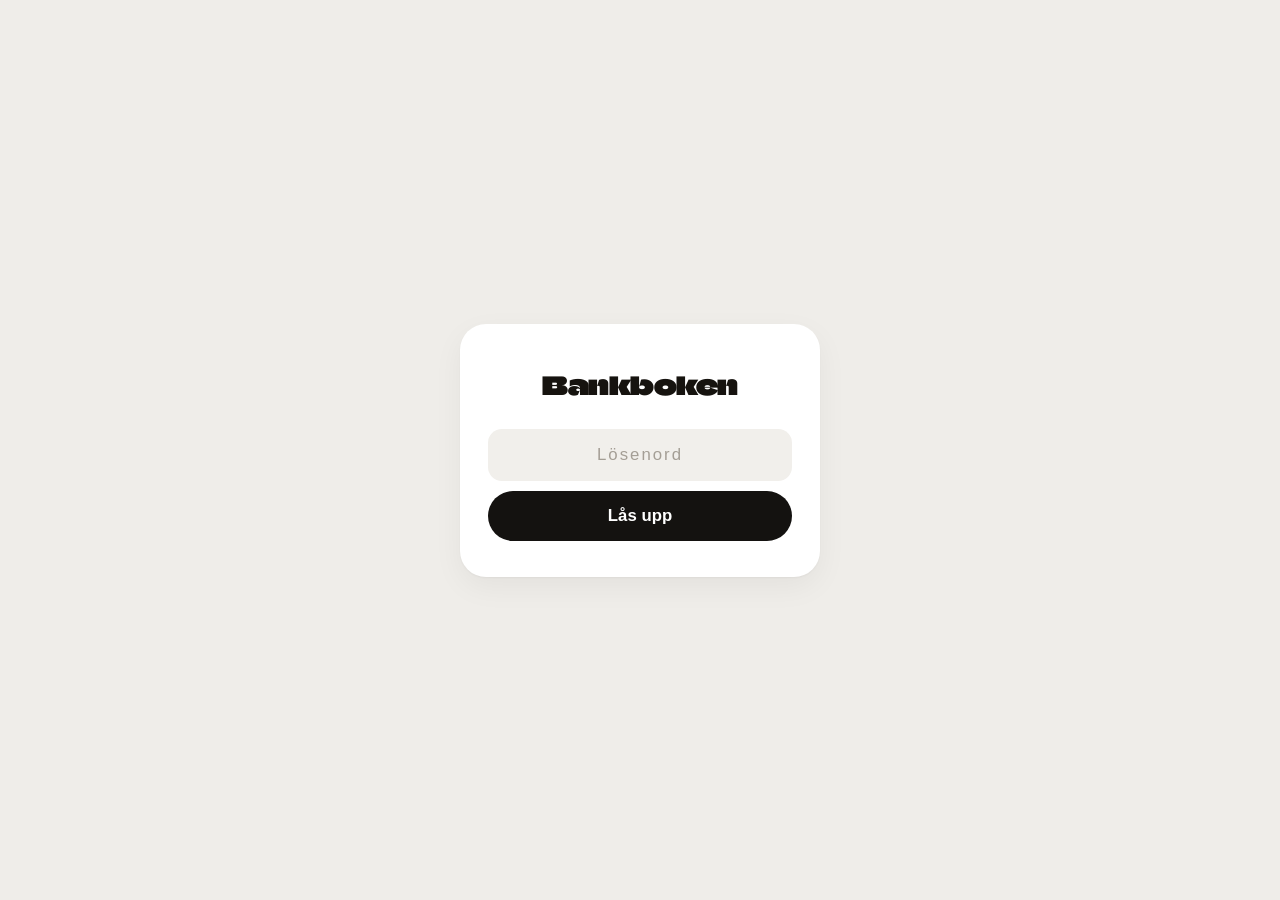
<file: public/bankboken/index.html>
<!DOCTYPE html>
<html lang="sv">
<head>
  <meta charset="UTF-8" />
  <meta name="viewport" content="width=device-width, initial-scale=1.0, maximum-scale=1.0, user-scalable=no" />
  <meta name="theme-color" content="#efede9" />
  <title>Bankboken</title>
  <link rel="preconnect" href="https://fonts.googleapis.com" />
  <link rel="preconnect" href="https://fonts.gstatic.com" crossorigin />
  <link href="https://fonts.googleapis.com/css2?family=Climate+Crisis&family=Manrope:wght@300;400;500;600;700;800&display=swap" rel="stylesheet" />
  <link rel="stylesheet" href="styles.css?v=history-modal-1" />
  <link rel="icon" href="data:image/svg+xml,<svg xmlns='http://www.w3.org/2000/svg' viewBox='0 0 100 100'><text y='.9em' font-size='90'>📒</text></svg>" />
</head>
<body>
  <!-- ============ LOCK SCREEN ============ -->
  <div id="lock" class="lock">
    <div class="lock-card">
      <h1>Bankboken</h1>
      <form id="lock-form" autocomplete="off">
        <input id="pw" type="password" placeholder="Lösenord" aria-label="Lösenord" />
        <button type="submit">Lås upp</button>
      </form>
      <p id="lock-error" class="error" hidden>Fel lösenord</p>
    </div>
  </div>

  <div id="identity" class="lock" hidden>
    <div class="lock-card identity-card">
      <h1>Bankboken</h1>
      <p>Vem är du på den här enheten?</p>
      <div class="identity-options">
        <button type="button" data-person="A">Helo</button>
        <button type="button" data-person="B">Halvis</button>
      </div>
    </div>
  </div>

  <!-- ============ APP ============ -->
  <div id="app" hidden>
    <header class="app-head">
      <span class="brand">Bankboken</span>
      <div class="app-meta">
        <button id="identity-change" type="button"><span id="identity-name"></span><img src="switch.svg" alt="" /></button>
        <span id="sync-dot" class="sync" title="Ansluter…" hidden></span>
      </div>
    </header>

    <main class="stack">
      <!-- Saldo -->
      <section class="card" id="saldo-card">
        <p class="eyebrow">Saldo</p>
        <h1 id="balance-heading">Läser in…</h1>
        <p class="sub" id="balance-sub"></p>

        <button id="settle-btn" class="btn-swish" aria-label="Reglera med Swish" hidden>
          <img class="swish-logo-img" src="swish-logo.svg" alt="Swish" />
        </button>

        <div id="settle-panel" class="settle-panel" hidden>
          <button id="confirm-settle" class="btn-confirm-settle" type="button">Markera som swishat</button>
        </div>
      </section>

      <!-- Ny utgift -->
      <section class="card">
        <h2 id="expense-heading">Ny utgift</h2>
        <div id="expense-form-home">
        <form id="expense-form">
          <div class="field">
            <span class="field-label">Beskrivning</span>
            <div class="desc-row">
              <button type="button" id="icon-trigger" class="icon-trigger"
                      aria-haspopup="true" aria-expanded="false" title="Välj kategori">🧾</button>
              <input id="e-desc" type="text" placeholder="t.ex. Matvaror ICA" required maxlength="60" />
              <div id="icon-pop" class="icon-pop" hidden>
                <button type="button" data-icon="🧾" title="Övrigt">🧾</button>
                <button type="button" data-icon="🛒" title="Mat">🛒</button>
                <button type="button" data-icon="🍽️" title="Lunch eller middag">🍽️</button>
                <button type="button" data-icon="🎬" title="Bio">🎬</button>
                <button type="button" data-icon="🍿" title="Snacks eller godis">🍿</button>
                <button type="button" data-icon="🍷" title="Alkohol">🍷</button>
                <button type="button" data-icon="✈️" title="Resa">✈️</button>
                <button type="button" data-icon="🚕" title="Taxi">🚕</button>
                <button type="button" data-icon="🏟️" title="Live-sport">🏟️</button>
                <button type="button" data-icon="⛽" title="Bensin">⛽</button>
                <button type="button" data-icon="🛍️" title="Shopping">🛍️</button>
                <button type="button" data-icon="🗺️" title="Upplevelser eller utflykter">🗺️</button>
              </div>
            </div>
          </div>

          <label class="field">
            <span class="field-label">Belopp</span>
            <div class="input-wrap">
              <input id="e-amount" type="number" inputmode="decimal" step="0.01" min="0.01" placeholder="0" required />
              <span class="suffix">kr</span>
            </div>
          </label>

          <label class="field date-field">
            <span class="field-label">Datum</span>
            <input id="e-date" type="date" required />
          </label>

          <div class="field">
            <span class="field-label">Betalat av</span>
            <div class="seg" id="e-payer">
              <button type="button" data-val="Helo" class="active">Helo</button>
              <button type="button" data-val="Halvis">Halvis</button>
            </div>
          </div>

          <div class="field">
            <span class="field-label">Delning</span>
            <div class="split-picker" id="e-split">
              <div class="seg split-presets">
                <button type="button" data-val="a">100% Helo</button>
                <button type="button" data-val="even" class="active">50 / 50</button>
                <button type="button" data-val="b">100% Halvis</button>
              </div>
              <button type="button" class="custom-split-button" data-val="custom">Anpassad</button>
            </div>
            <div id="custom-split" class="custom-split" hidden>
              <div class="custom-split-labels">
                <span class="custom-split-label">
                  <strong id="custom-a-name">Helo</strong>
                  <span id="custom-a-value">50% · 0,00 kr</span>
                </span>
                <span class="custom-split-label custom-split-label-right">
                  <strong id="custom-b-name">Halvis</strong>
                  <span id="custom-b-value">50% · 0,00 kr</span>
                </span>
              </div>
              <input id="e-custom-share" type="range" min="0" max="100" step="1" value="50" aria-label="Halvis andel" />
            </div>
          </div>

          <div class="form-actions">
            <button type="submit" class="btn-primary"><span class="btn-icon" id="submit-icon" aria-hidden="true">+</span><span id="submit-label">Lägg till utgift</span></button>
            <button type="button" class="edit-action edit-cancel" id="edit-cancel" aria-label="Avbryt redigering" title="Avbryt redigering" hidden><img src="modal-close.svg" alt="" /></button>
            <button type="button" class="edit-action edit-delete" id="edit-delete" aria-label="Ta bort utlägg" title="Ta bort utlägg" hidden><img src="trash.svg" alt="" /></button>
          </div>

          <p class="preview" id="split-preview" hidden></p>
        </form>
        </div>
      </section>

      <!-- Historik -->
      <section class="card">
        <h2>Historik</h2>
        <p class="totals" id="totals" hidden></p>
        <ul id="history-list" class="history"></ul>
        <nav id="history-pagination" class="history-pagination" aria-label="Historiksidor" hidden>
          <button type="button" id="history-prev" aria-label="Föregående sida">←</button>
          <span id="history-page-status"></span>
          <button type="button" id="history-next" aria-label="Nästa sida">→</button>
        </nav>
        <p id="history-empty" class="empty">Inga utgifter än. Lägg till er första ovan.</p>
      </section>
    </main>
  </div>

  <div id="edit-modal" class="edit-modal" role="dialog" aria-modal="true" aria-labelledby="edit-modal-title" hidden>
    <div class="edit-modal-card">
      <h2 id="edit-modal-title">Redigera utgift</h2>
      <div id="edit-form-modal"></div>
    </div>
  </div>

  <script type="module" src="app.js?v=pagination-10-1"></script>
</body>
</html>
</file>
<file: public/bankboken/styles.css>
:root {
  --bg: #efede9;
  --card: #ffffff;
  --ink: #16130f;
  --ink-2: #78736c;
  --ink-3: #a49e95;
  --field: #f1efeb;
  --seg-track: #edeae4;
  --line: #eceae5;
  --primary: #141210;
  --sage: #93a986;
  --sage-strong: #7f976f;
  --sage-muted: #b9c4b0;
  --danger: #c56b6b;

  --font-num: "Manrope", -apple-system, BlinkMacSystemFont, "Segoe UI", Roboto, sans-serif;

  --r-card: 26px;
  --r-field: 14px;
  --r-pill: 999px;
  --shadow-card: 0 1px 2px rgba(20, 18, 16, 0.04), 0 10px 30px rgba(20, 18, 16, 0.05);
  --shadow-pill: 0 1px 3px rgba(20, 18, 16, 0.14);
}

* { box-sizing: border-box; -webkit-tap-highlight-color: transparent; }
[hidden] { display: none !important; }

html, body {
  margin: 0;
  width: 100%;
  max-width: 100%;
  overflow-x: hidden;
  background: var(--bg);
  color: var(--ink);
  font-family: -apple-system, BlinkMacSystemFont, "Segoe UI", Roboto, Helvetica, Arial, sans-serif;
  min-height: 100dvh;
  -webkit-font-smoothing: antialiased;
}
button { font-family: inherit; cursor: pointer; }

/* ============ LOCK ============ */
.lock {
  position: fixed; inset: 0;
  display: grid; place-items: center;
  padding: 24px; background: var(--bg);
}
.lock-card {
  width: 100%; max-width: 360px;
  background: var(--card);
  border-radius: var(--r-card);
  padding: 36px 28px;
  text-align: center;
  box-shadow: var(--shadow-card);
}
.lock-card h1 {
  margin: 8px 0 28px; font-family: "Climate Crisis", sans-serif;
  font-size: 1.55rem; font-weight: 400; letter-spacing: -0.02em;
}
.lock-card form { margin-top: 0; display: grid; gap: 10px; }
.lock-card input {
  padding: 15px 16px; border-radius: var(--r-field); font-size: 1.05rem;
  background: var(--field); border: 1px solid transparent; color: var(--ink);
  text-align: center; letter-spacing: 2px;
}
.lock-card input::placeholder { color: var(--ink-3); letter-spacing: 2px; }
.lock-card input:focus { outline: none; border-color: var(--ink); }
.lock-card button {
  padding: 15px 16px; border-radius: var(--r-pill); font-size: 1.05rem; font-weight: 600;
  background: var(--primary); color: #fff; border: none;
}
.lock-card button:active { transform: scale(0.99); }
.error { color: var(--danger); font-size: 0.9rem; margin: 12px 0 0; }
.identity-card p { margin: -12px 0 20px; color: var(--ink-2); }
.identity-options { display: grid; grid-template-columns: 1fr 1fr; gap: 10px; }
.identity-options button { border-radius: var(--r-field); }

/* ============ SHELL ============ */
#app { width: 100%; max-width: 520px; min-width: 0; margin: 0 auto; padding: 10px 16px 40px; }
.app-head {
  display: flex; align-items: center; justify-content: space-between;
  padding: 10px 6px 14px;
}
.brand { font-family: "Climate Crisis", sans-serif; font-weight: 400; font-size: 1rem; letter-spacing: -0.02em; }
.app-meta { display: flex; align-items: center; gap: 9px; }
#identity-change {
  display: flex; align-items: center; gap: 6px;
  border: 0; border-radius: var(--r-pill); padding: 6px 10px;
  background: var(--field); color: var(--ink-2); font-size: 0.72rem; font-weight: 600;
}
#identity-change img { width: 14px; height: 14px; opacity: 0.55; }
.sync { color: var(--ink-3); font-size: 0.6rem; }

.stack { display: grid; min-width: 0; gap: 20px; }

.card {
  width: 100%; min-width: 0;
  background: var(--card);
  border-radius: var(--r-card);
  padding: 26px 24px;
  box-shadow: var(--shadow-card);
}
.card h2 { margin: 0 0 20px; font-size: 1.15rem; font-weight: 700; letter-spacing: -0.01em; }

/* ============ SALDO ============ */
.eyebrow {
  margin: 0 0 8px; font-size: 0.72rem; font-weight: 600;
  letter-spacing: 0.18em; text-transform: uppercase; color: var(--ink-3);
}
#balance-heading { margin: 0; font-family: var(--font-num); font-size: 2.85rem; font-weight: 400; letter-spacing: -0.03em; }
#saldo-card .sub { margin: 8px 0 0; color: var(--ink-2); font-size: 0.98rem; }
#saldo-card .sub strong { color: var(--ink); font-weight: 700; }

.btn-swish {
  margin-top: 22px; width: 100%; padding: 17px; border: none;
  border-radius: var(--r-pill); font-size: 1.02rem; font-weight: 600; color: #fff;
  background: linear-gradient(135deg, #a9cd3a 0%, #489b2e 100%);
  display: flex; align-items: center; justify-content: center; gap: 10px;
  transition: filter 0.15s ease, transform 0.05s ease;
}
.swish-logo-img { height: 26px; width: auto; flex-shrink: 0; display: block; }
.btn-swish:not(:disabled):active { transform: scale(0.99); }
.btn-swish:disabled { background: #e2dfd8; cursor: default; }

.settle-panel { margin-top: 18px; display: grid; place-items: center; gap: 12px; }
.btn-confirm-settle {
  width: 100%; padding: 14px; border-radius: var(--r-pill);
  border: 1px solid var(--line); background: var(--card); color: var(--ink);
  font-size: 0.95rem; font-weight: 600;
}
.btn-confirm-settle:active { transform: scale(0.99); }

/* ============ FORM ============ */
.field { display: block; margin-bottom: 16px; }
.field-label { display: block; margin: 0 2px 8px; color: var(--ink-2); font-size: 0.9rem; }
#expense-form input[type="text"],
#expense-form input[type="number"],
#expense-form input[type="date"] {
  width: 100%; padding: 15px 16px; font-size: 1.05rem;
  background: var(--field); border: 1px solid transparent; border-radius: var(--r-field);
  color: var(--ink);
}
#expense-form input[type="date"] {
  -webkit-appearance: none;
  appearance: none;
  display: block;
  inline-size: 100%;
  min-width: 0;
  max-width: 100%;
  min-height: 54px;
  overflow: hidden;
  font-family: inherit;
}
.date-field { min-width: 0; overflow: hidden; }
#expense-form input::placeholder { color: var(--ink-3); }
#expense-form input:focus { outline: none; border-color: var(--ink); }

.input-wrap { position: relative; }
.input-wrap input { padding-right: 44px !important; }
#e-amount { font-family: var(--font-num); font-weight: 600; }
.input-wrap .suffix {
  position: absolute; right: 16px; top: 50%; transform: translateY(-50%);
  color: var(--ink-2); font-family: var(--font-num); font-size: 1rem; pointer-events: none;
}

/* Segmented control */
.seg {
  display: flex; gap: 4px; padding: 4px;
  background: var(--seg-track); border-radius: var(--r-field);
}
.seg button {
  flex: 1; min-width: 0; padding: 11px 6px; border-radius: 10px; border: none;
  background: transparent; color: var(--ink-2);
  font-size: 0.92rem; font-weight: 500; white-space: nowrap;
  transition: background 0.12s ease, color 0.12s ease;
}
.seg button.active {
  background: var(--card); color: var(--ink); font-weight: 600;
  box-shadow: var(--shadow-pill);
}

.split-presets { width: 100%; }
.custom-split-button {
  display: block; margin: 9px 0 0; padding: 3px 8px;
  border: 0; background: transparent; color: var(--ink-2);
  font: inherit; font-size: 0.86rem; font-weight: 500;
  text-decoration: underline; text-underline-offset: 3px;
}
.custom-split-button.active { color: var(--ink); font-weight: 600; }
.custom-split {
  margin-top: 10px; padding: 14px 16px;
  background: var(--field); border-radius: var(--r-field);
}
.custom-split-labels {
  display: flex; justify-content: space-between; gap: 12px;
  color: var(--ink-2); font-size: 0.82rem; font-weight: 600;
}
.custom-split-label { display: flex; flex-direction: column; gap: 2px; }
.custom-split-label strong { color: var(--ink); font-size: 0.9rem; font-weight: 500; }
.custom-split-label-right { align-items: flex-end; text-align: right; }
.custom-split input[type="range"] {
  width: 100%; height: 4px; margin: 18px 0 8px;
  appearance: none; -webkit-appearance: none;
  border: 0; border-radius: var(--r-pill); outline: none;
}
.custom-split input[type="range"]::-webkit-slider-thumb {
  width: 20px; height: 20px;
  appearance: none; -webkit-appearance: none;
  border: 3px solid var(--ink); border-radius: 50%;
  background: var(--card); box-shadow: 0 1px 2px rgba(20, 18, 16, 0.12);
}
.custom-split input[type="range"]::-moz-range-track { height: 4px; background: transparent; }
.custom-split input[type="range"]::-moz-range-thumb {
  width: 16px; height: 16px;
  border: 3px solid var(--ink); border-radius: 50%;
  background: var(--card); box-shadow: 0 1px 2px rgba(20, 18, 16, 0.12);
}

/* Category icon picker (inline trigger + popup) */
.desc-row { position: relative; display: flex; gap: 8px; align-items: stretch; }
.desc-row input { flex: 1; min-width: 0; }
.icon-trigger {
  flex-shrink: 0; width: 54px; border-radius: var(--r-field);
  background: var(--field); border: 1px solid transparent;
  font-size: 1.4rem; line-height: 1; display: grid; place-items: center;
  transition: border-color 0.12s ease, opacity 0.12s ease;
}
.icon-trigger:focus,
.icon-trigger[aria-expanded="true"] { outline: none; border-color: var(--ink); }

.icon-pop {
  position: absolute; top: calc(100% + 8px); left: 0; z-index: 20;
  background: var(--card); border: 1px solid var(--line); border-radius: 16px;
  box-shadow: var(--shadow-card); padding: 10px;
  display: grid; grid-template-columns: repeat(4, 1fr); gap: 6px;
  width: min(330px, calc(100vw - 48px));
}
.icon-pop button {
  width: 100%; aspect-ratio: 1; border-radius: 12px; border: 1px solid transparent;
  background: var(--field); font-size: 1.3rem; display: grid; place-items: center;
}
.icon-pop button.active { background: var(--card); border-color: var(--ink); box-shadow: var(--shadow-pill); }

.preview {
  margin: 12px 2px 0; padding: 0;
  color: var(--ink-2); font-size: 0.9rem; text-align: center;
}

.btn-primary {
  display: flex; align-items: center; justify-content: center; gap: 8px;
  width: 100%; padding: 17px; border: none;
  border-radius: var(--r-pill); font-size: 1.02rem; font-weight: 600;
  background: var(--primary); color: #fff;
}
.btn-icon { font-size: 1.35em; font-weight: 400; line-height: 0.8; }
.btn-primary:active { transform: scale(0.99); }
.form-actions { display: flex; align-items: center; gap: 10px; margin-top: 20px; }
.form-actions .btn-primary { flex: 1; width: auto; }
.edit-action {
  flex: 0 0 54px; width: 54px; height: 54px; padding: 0;
  display: grid; place-items: center; border-radius: 50%;
  background: var(--card); border: 1px solid var(--ink-3);
}
.edit-action img { display: block; width: 20px; height: 20px; }
.edit-cancel {
  position: absolute; top: 18px; left: 18px;
  flex-basis: 40px; width: 40px; height: 40px;
}
.edit-delete { border-color: var(--danger); }

.edit-modal {
  position: fixed; inset: 0; z-index: 100;
  display: flex; align-items: flex-end; justify-content: center;
  padding: 16px; background: rgba(22, 19, 15, 0.35);
  backdrop-filter: blur(3px); -webkit-backdrop-filter: blur(3px);
}
.edit-modal-card {
  position: relative;
  width: min(100%, 560px); max-height: calc(100dvh - 32px); overflow-y: auto;
  padding: 24px; border-radius: 26px; background: var(--card); box-shadow: var(--shadow-card);
}
.edit-modal-card h2 { margin: 0 48px 28px; text-align: center; }
body:has(.edit-modal:not([hidden])) { overflow: hidden; }

/* ============ HISTORY ============ */
.totals {
  margin: -6px 0 18px; padding: 0 2px; color: var(--ink-2); font-size: 0.85rem;
  display: grid; grid-template-columns: repeat(3, 1fr); gap: 12px;
}
.totals button {
  display: flex; flex-direction: column; align-items: flex-start; gap: 3px;
  min-width: 0; padding: 10px 12px; margin: 0;
  border: 0; border-radius: 10px; background: transparent; color: inherit;
  font: inherit; text-align: left; transition: opacity 0.15s ease, background 0.15s ease;
}
.totals button.active { background: var(--field); color: var(--ink); }
.totals.is-filtered button:not(.active) { opacity: 0.42; }
.totals b { color: var(--ink); font-family: var(--font-num); font-size: 1rem; font-weight: 700; }
.empty { margin: 8px 0; text-align: center; color: var(--ink-3); font-size: 0.95rem; padding: 12px 0; }
.history { list-style: none; margin: 0; padding: 0; }
.history li {
  display: flex; align-items: center; gap: 12px;
  padding: 15px 2px; border-top: 1px solid var(--line); position: relative;
}
.history li:first-child { border-top: none; }
.history li.history-date-marker {
  display: block; margin: 12px 0 2px; padding: 7px 2px 5px;
  border: 0; color: var(--ink-3); font-size: 0.74rem;
  font-weight: 600; letter-spacing: 0.06em; text-transform: uppercase;
}
.history li.history-date-marker:first-child { margin-top: 0; }
.history li.h-expense { cursor: pointer; border-radius: 0; }
.history li.h-expense:active { background: var(--field); }
.h-ico { font-size: 1.3rem; width: 28px; text-align: center; flex-shrink: 0; }
.h-main { flex: 1; min-width: 0; }
.h-title { font-weight: 600; letter-spacing: -0.01em; white-space: nowrap; overflow: hidden; text-overflow: ellipsis; }
.h-sub { color: var(--ink-2); font-size: 0.82rem; margin-top: 2px; }
.h-date { color: var(--ink-3); font-size: 0.76rem; margin-top: 3px; }
.h-amt { font-family: var(--font-num); font-weight: 700; font-variant-numeric: tabular-nums; white-space: nowrap; }
.h-del {
  background: transparent; border: none; color: var(--ink-3);
  padding: 4px; line-height: 1; border-radius: 8px;
}
.h-edit {
  background: transparent; border: none; color: var(--ink-2);
  margin-left: 6px; margin-right: -8px;
  padding: 4px; line-height: 1; border-radius: 8px;
}
.h-edit img, .h-del img { display: block; width: 17px; height: 17px; opacity: 0.5; }
.h-edit img { opacity: 0.62; }
.h-edit:active { color: var(--ink); }
.h-del:active { color: var(--danger); }
.h-settle .h-title { color: var(--sage-strong); }
.history-pagination {
  display: flex; align-items: center; justify-content: center; gap: 14px;
  margin-top: 18px;
}
.history-pagination button {
  display: grid; place-items: center; width: 38px; height: 38px;
  border: 1px solid var(--line); border-radius: 50%;
  background: var(--card); color: var(--ink); font-size: 1rem;
}
.history-pagination button:disabled { opacity: 0.3; cursor: default; }
.history-pagination span { min-width: 68px; text-align: center; color: var(--ink-2); font-size: 0.82rem; }
</file>
